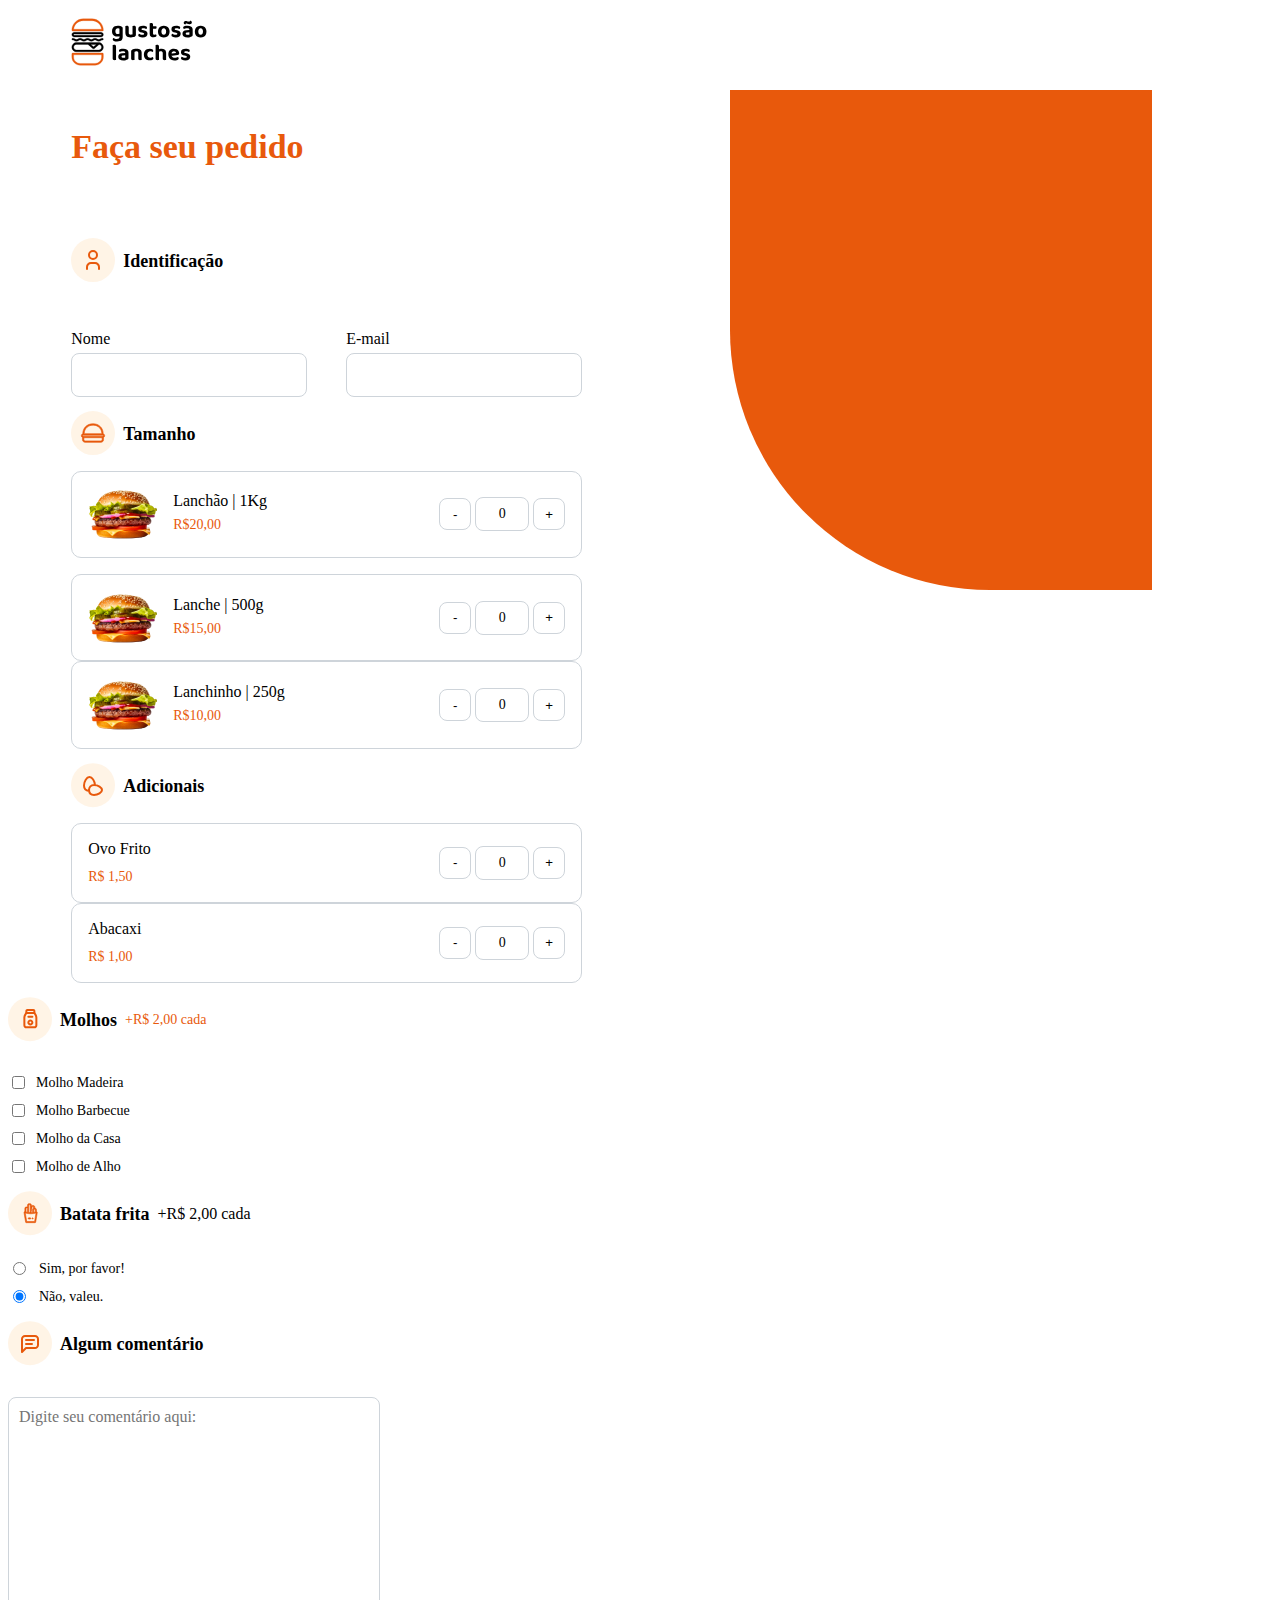
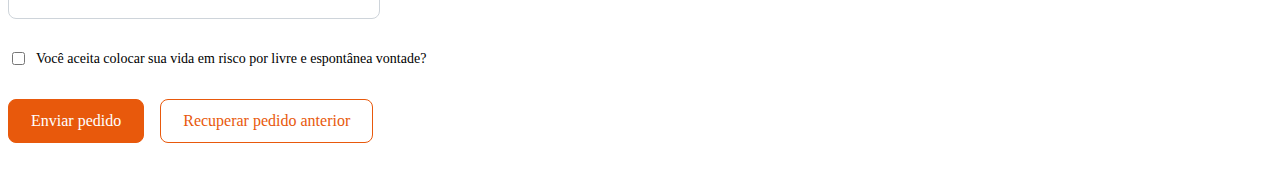
<file: 08-dom/index.html>
<!DOCTYPE html>
<html lang="en">

<head>
    <meta charset="UTF-8">
    <meta name="viewport" content="width=device-width, initial-scale=1.0">
    <link rel="stylesheet" href="style.css">
    <title>Podrão Lanches</title>
</head>

<body>
    <div class="principal">

        <main>
            <header>
                <img src="./img/logo.svg" alt="Logo da Loja">
            </header>

            <h1 class="envie-seu-pedido">Faça seu pedido</h1>

            <form action="" method="get">

                <div class="div-identificacao">
                    <div class="div-lg-identificacao">
                        <img src="./img/group-3.svg" alt="Logo de Identificação">
                        <h4>Identificação</h4>
                    </div>

                    <div class="inputs-identificacao">
                        <div class="input-name">
                            <label for="name">Nome</label>
                            <input type="text" name="Nome" id="name">
                        </div>

                        <div class="inputs-email">
                            <label for="e-mail">E-mail</label>
                            <input type="email" name="E-mail" id="email">
                        </div>
                    </div>
                </div>
                <div class="tamanho">
                    <div class="div-lg-identificacao">
                        <img src="./img/group-3t.svg" alt="Logo dos Lanches">
                        <h4>Tamanho</h4>
                    </div>
                </div>

                <div class="div-opcoes-lanches">
                    <div class="lanche">
                        <div class="tamanho-lanche">
                            <img src="./img/imghamburguer.png" alt="Foto de ícone com hamburguer">
                            <div>
                                <p class="opcao-lanche">Lanchão | 1Kg</p>
                                <p class="preco">R$20,00</p>
                            </div>
                        </div>
                        <div class="quantidade">
                            <button type="button" class="btn-menos-lanchao">-</button>
                            <p class="mostrador-itens" id="qtd-lanchao">0</p>
                            <button type="button" class="btn-mais-lanchao">+</button>
                        </div>
                    </div>

                    <div class="lanche">
                        <div class="tamanho-lanche">
                            <img src="./img/imghamburguer.png" alt="Foto de ícone com hamburguer">
                            <div>
                                <p class="opcao-lanche">Lanche | 500g</p>
                                <p class="preco">R$15,00</p>
                            </div>
                        </div>
                        <div class="quantidade">
                            <button type="button" class="btn-menos-lanche">-</button>
                            <p class="mostrador-itens" id="qtd-lanche">0</p>
                            <button type="button" class="btn-mais-lanche">+</button>
                        </div>
                    </div>
                </div>

                <div class="lanche">
                    <div class="tamanho-lanche">
                        <img src="./img/imghamburguer.png" alt="Foto de ícone com hamburguer">
                        <div>
                            <p class="opcao-lanche">Lanchinho | 250g</p>
                            <p class="preco">R$10,00</p>
                        </div>
                    </div>
                    <div class="quantidade">
                        <button type="button" class="btn-menos-lanchinho">-</button>
                        <p class="mostrador-itens" id="qtd-lanchinho">0</p>
                        <button type="button" class="btn-mais-lanchinho">+</button>
                    </div>
                </div>

                <div class="adicionais">
                    <div class="div-lg-identificacao">
                        <img src="./img/groupadc.svg" alt="Logo de adicionais">
                        <h4>Adicionais</h4>
                    </div>
                </div>

                <div class="div-adicionais">
                    <div class="opcao-adicional">
                        <p class="nome-opcional">Ovo Frito</p>
                        <p class="preco-opcional">R$ 1,50</p>
                    </div>

                    <div class="quantidade">
                        <button type="button" class="btn-menos-ovo">-</button>
                        <p class="mostrador-itens" id="qtd-ovo">0</p>
                        <button type="button" class="btn-mais-ovo">+</button>
                    </div>
                </div>

                <div class="div-adicionais">
                    <div class="opcao-adicional">
                        <p class="nome-opcional">Abacaxi</p>
                        <p class="preco-opcional">R$ 1,00</p>
                    </div>

                    <div class="quantidade">
                        <button type="button" class="btn-menos-abacaxi">-</button>
                        <p class="mostrador-itens" id="qtd-abacaxi">0</p>
                        <button type="button" class="btn-mais-abacaxi">+</button>
                    </div>
                </div>
    </div>
    </div>
    <div class="molhos">
        <div class="div-lg-identificacao">
            <img src="./img/molhos.svg" alt="Logo dos Molhos">
            <h4>Molhos</h4>
            <p class="preco-molho">+R$ 2,00 cada</p>
        </div>
        <div class="opcoes-molhos">
            <div class="div-tipo-molho">
                <input type="checkbox" name="molho" id="molho-madeira">
                <label for="molho-madeira">Molho Madeira</label>
            </div>

            <div class="div-tipo-molho">
                <input type="checkbox" name="molho" id="molho-barbecue">
                <label for="molho-barbecue">Molho Barbecue</label>
            </div>

            <div class="div-tipo-molho">
                <input type="checkbox" name="molho" id="molho-da-casa">
                <label for="molho-da-casa">Molho da Casa</label>
            </div>

            <div class="div-tipo-molho">
                <input type="checkbox" name="molho" id="molho-de-alho">
                <label for="molho-de-alho">Molho de Alho</label>
            </div>

        </div>
    </div>

    <div class="batata-frita">
        <div class="div-lg-identificacao">
            <img src="./img/batata-frita.svg" alt="Logo de batata frita">
            <h4>Batata frita</h4>
            <p class="preco-batata">+R$ 2,00 cada</p>
        </div>

        <div class="radio-batata">
            <div>
                <input type="radio" name="batata" id="sim">
                <label for="sim">Sim, por favor!</label>
            </div>

            <div>
                <input type="radio" name="batata" id="nao" checked>
                <label for="nao">Não, valeu.</label>
            </div>
        </div>

    </div>
    <div class="comentarios">
        <div class="div-lg-identificacao">
            <img src="./img/comentario.svg" alt="Logo de batata frita">
            <h4>Algum comentário</h4>

        </div>
        <textarea name="Comentario" id="" cols="30" rows="10" placeholder="Digite seu comentário aqui:"></textarea>
    </div>
    <div class="termo-aceite">
        <input type="checkbox" name="" id="aceite">
        <label for="aceite">Você aceita colocar sua vida em risco por livre e espontânea vontade?</label>
    </div>

    <div class="botoes">
        <button type="submit" class="btn-enviar">Enviar pedido</button>
        <button type="button" class="btn-recuperar">Recuperar pedido anterior</button>
    </div>
    </form>

    </main>
    <div class="canto-laranja"></div>
    </div>

    <aside class="ticket">
        <br><br>
        == PODRÃO LANCHES ==
        <br>
        Quem não sobrevive não volta mais
        <br>
        <p class="ticket-id">
            PEDIDO N<sup>o</sup> <span id="ticket-number"></span>
        </p>

        <div class="itens-lista">
            <ol id="orderList"></ol>
        </div>
        Valeu por nunca mais não voltar
        <br><br><br>
    </aside>
</body>
<script src="./script.js"></script>

</html>
</file>
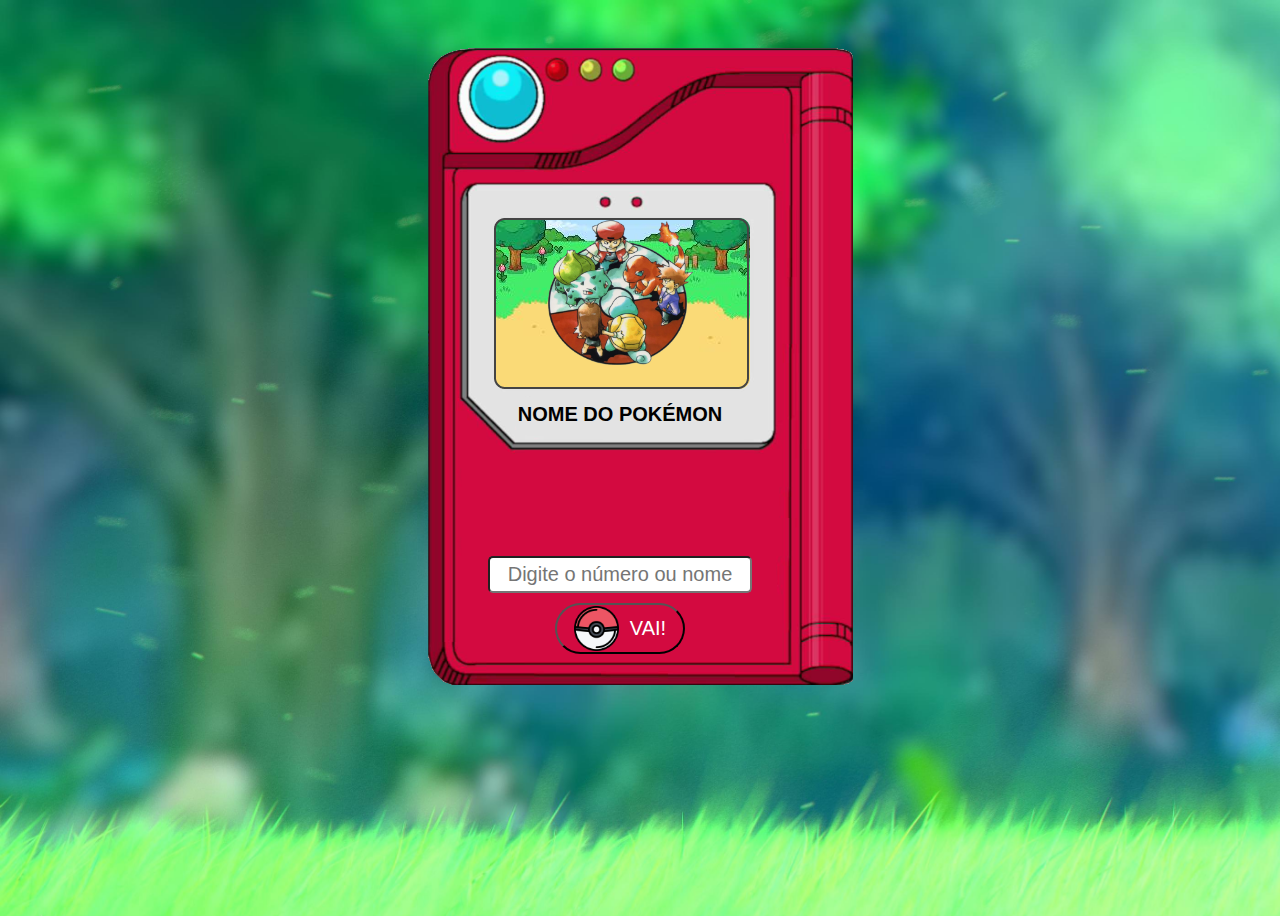
<file: 09-API/index.html>
<!DOCTYPE html>
<html lang="en">

<head>
    <meta charset="UTF-8">
    <meta name="viewport" content="width=device-width, initial-scale=1.0">
    <link rel="stylesheet" href="style.css">
    <link rel="shortcut icon" href="./img/poke-icon.png" type="image/x-icon">
    <title>Pokédex</title>
</head>

<body>
    <main>
        <div id="pokedex">
            <img src="./img/pokedex.png" alt="">
        </div>

        <div class="poke-alignment">
            <img id="poke-img" src="./img/poke-inicial.png" alt="">
            <p id="poke-name">Nome do pokémon</p>
        </div>

        <form action="" method="get">

            <input type="text" name="" id="name-input" placeholder="Digite o número ou nome" min="1">
            <button type="submit"><img src="./img/poke-icon.png" alt="">VAI!</button>
        </form>
    </main>

</body>
<script src="./script.js"></script>

</html>
</file>
<file: 08-dom/style.css>
main {
  display: flex;
  width: 511px;
  flex-direction: column;
  align-items: flex-start;
  gap: 32px;
  margin-left: 5%;
  margin-top: 10px;
}

.envie-seu-pedido {
  color: var(--orange-8, #e8590c);
  font-family: Inter;
  font-size: 34px;
  font-style: normal;
  font-weight: 700;
  line-height: 130%;
}

.div-identificacao {
  display: flex;
  width: 511px;
  flex-direction: column;
  align-items: flex-start;
  gap: 32px;
}

.div-lg-identificacao {
  display: flex;
  justify-content: center;
  align-items: center;
  gap: 8px;
}

.div-lg-identificacao h4 {
  color: var(--other-black, #000);
  font-family: Inter;
  font-size: 18px;
  font-style: normal;
  font-weight: 700;
  line-height: 145%;
}

.inputs-identificacao {
  display: flex;
  width: 511px;
  align-items: flex-start;
  gap: 16px;
  justify-content: space-between;
}

.input-name,
.inputs-email {
  display: flex;
  flex-direction: column;
  justify-content: center;
  align-items: flex-start;
  gap: 5px;
}

.inputs-identificacao label {
  display: flex;
  flex-direction: column;
  justify-content: center;
  align-items: flex-start;
  gap: 5px;
  flex: 1 0 0;
}

.inputs-identificacao input[type="text"],
.inputs-identificacao input[type="email"] {
  flex: 1 0 0;
  color: var(--other-black, #000);
  font-family: Inter;
  font-size: 16px;
  font-style: normal;
  font-weight: 400;
  line-height: 40px;
  border: 1px solid var(--gray-4, #ced4da);
  border-radius: 8px;
  width: 230px;
}

.tamanho {
  display: flex;
  flex-direction: column;
  align-items: flex-start;
  gap: 16px;
  align-self: stretch;
}

.div-opcoes-lanches {
  display: flex;
  flex-direction: column;
  align-items: flex-start;
  gap: 16px;
  align-self: stretch;
}

.lanche {
  display: flex;
  height: 69.369px;
  padding: 8px 16px;
  border-radius: 10px;
  border: 1px solid var(--gray-4, #ced4da);
  justify-content: space-between;
  align-items: center;
  align-self: stretch;
}

.tamanho-lanche {
  display: flex;
  align-items: center;
  gap: 16px;
}
.tamanho-lanche div {
  display: flex;
  flex-direction: column;
  align-items: flex-start;
  gap: 4px;
}

.opcao-lanche {
  margin: 0px;
}

.opcao-lanche p {
  color: var(--other-black, #000);
  font-family: Inter;
  font-size: 16px;
  font-style: normal;
  font-weight: 500;
  line-height: 155%;
  margin: 0px;
}

.preco {
  color: var(--orange-8, #e8590c);
  font-family: Inter;
  font-size: 14px;
  font-style: normal;
  font-weight: 500;
  line-height: 155%;
  margin: 0px;
}

.quantidade {
  display: flex;
  align-items: center;
  gap: 4px;
}

.btn-menos-lanchao,
.btn-menos-lanche,
.btn-menos-lanchinho,
.btn-mais-lanchao,
.btn-mais-lanche,
.btn-mais-lanchinho,
.btn-menos-ovo,
.btn-mais-ovo,
.btn-menos-abacaxi,
.btn-mais-abacaxi {
  width: 32px;
  height: 32px;
  border-radius: 8px;
  border: 1px solid var(--gray-4, #ced4da);
  flex-shrink: 0;
  background-color: white;
}

.mostrador-itens {
  width: 52px;
  height: 32px;
  border-radius: 8px;
  border: 1px solid var(--gray-4, #ced4da);
  flex-shrink: 0;
  display: flex;
  justify-content: center;
  align-items: center;
  font-family: Inter;
  font-size: 14px;
  font-style: normal;
  font-weight: 500;
}

.adicionais {
  display: flex;
  flex-direction: column;
  align-items: flex-start;
  gap: 16px;
  align-self: stretch;
}

.div-adicionais {
  display: flex;
  padding: 8px 16px;
  border-radius: 10px;
  border: 1px solid var(--gray-4, #ced4da);
  justify-content: space-between;
  align-items: center;
  align-self: stretch;
}

.opcao-adicional {
  display: flex;
  flex-direction: column;
  align-items: flex-start;
  gap: 4px;
}

.nome-opcional {
  color: var(--other-black, #000);
  font-family: Inter;
  font-size: 16px;
  font-style: normal;
  font-weight: 500;
  line-height: 155%;
  margin: 0px;
}

.preco-opcional {
  color: var(--orange-8, #e8590c);
  font-family: Inter;
  font-size: 14px;
  font-style: normal;
  font-weight: 500;
  line-height: 155%;
  margin: 0px;
}

.molhos {
  display: flex;
  flex-direction: column;
  align-items: flex-start;
  gap: 16px;
  align-self: stretch;
}

.preco-molho {
  color: var(--orange-8, #e8590c);
  font-family: Inter;
  font-size: 14px;
  font-style: normal;
  font-weight: 500;
  line-height: 155%;
}

.opcoes-molhos {
  display: flex;
  flex-direction: column;
  align-items: flex-start;
  gap: 8px;
}

.checkbox {
  display: flex;
  justify-content: center;
  align-items: flex-start;
  gap: 12px;
}

.opcoes-molhos label {
  color: var(--other-black, #000);
  font-family: Inter;
  font-size: 14px;
  font-style: normal;
  font-weight: 400;
  line-height: 20px;
}

.div-tipo-molho {
  display: flex;
  align-items: flex-start;
  gap: 8px;
}

.batata-frita {
  display: flex;
  align-items: flex-start;
  flex-direction: column;
  gap: 8px;
}

.radio-batata {
  display: flex;
  flex-direction: column;
  align-items: flex-start;
  gap: 8px;
}

input[type="radio"] {
  display: flex;
  align-items: flex-start;
  gap: 10px;
}

.radio-batata label {
  color: var(--other-black, #000);
  font-family: Inter;
  font-size: 14px;
  font-style: normal;
  font-weight: 400;
  line-height: 20px;
}

.radio-batata div {
  display: flex;
  border-radius: 32px;
  align-items: flex-start;
  gap: 10px;
}

.comentarios {
  display: flex;
  flex-direction: column;
  align-items: flex-start;
  gap: 16px;
  align-self: stretch;
}

textarea {
  display: flex;
  align-items: flex-start;
  gap: 10px;
  align-self: stretch;
  border-radius: 8px;
  border: 1px solid var(--gray-4, #ced4da);
  resize: none;
  color: var(--gray-4, #797b7d);
  font-family: Inter;
  font-size: 16px;
  font-style: normal;
  font-weight: 400;
  padding: 10px;
  height: 200px;
  width: 350px;
}

.termo-aceite {
  display: flex;
  align-items: center;
  gap: 8px;
  margin-top: 30px;
}
.termo-aceite input {
  display: flex;
  border-radius: 2px;
  align-items: flex-start;
  gap: 10px;
}

.termo-aceite label {
  color: var(--other-black, #000);
  font-family: Inter;
  font-size: 14px;
  font-style: normal;
  font-weight: 400;
  line-height: 20px;
}

.botoes {
  display: flex;
  align-items: flex-start;
  gap: 16px;
  margin: 30px 0px;
}

.btn-enviar {
  display: flex;
  padding: 1px 22px;
  border-radius: 8px;
  border: 1px solid var(--orange-8, #e8590c);
  background: var(--orange-8, #e8590c);
  justify-content: center;
  align-items: center;
  gap: 10px;
  color: var(--other-white, #fff);
  /* components/button/md */
  font-family: Inter;
  font-size: 16px;
  font-style: normal;
  font-weight: 400;
  line-height: 40px; /* 250% */
}

.btn-recuperar {
  display: flex;
  padding: 1px 22px;
  border-radius: 8px;
  border: 1px solid var(--orange-8, #e8590c);
  justify-content: center;
  align-items: center;
  gap: 10px;
  color: var(--orange-8, #e8590c);
  /* components/button/md */
  font-family: Inter;
  font-size: 16px;
  font-style: normal;
  font-weight: 400;
  line-height: 40px; /* 250% */
  background-color: white;
}

.canto-laranja {
  width: 421.736px;
  height: 500.431px;
  border-radius: 0px 0px 0px 260px;
  background: var(--orange-8, #e8590c);
  flex-shrink: 0;
  position: absolute;
  top: 10%;
  right: 10%;
}

.principal {
  display: flex;
  justify-content: space-between;
  margin: 0px;
}

.ticket {
  display: none;
  width: 405px;
  border-radius: 20px;
  background: var(--orange-0, #fff4e6);
  flex-shrink: 0;
  position: absolute;
  top: 20%;
  right: 20%;
  color: var(--other-black, #000);
  font-family: inter;
  font-size: 14px;
  font-style: normal;
  font-weight: 400;
  line-height: 130%;
  text-align: center;
}

.ticket-id {
  color: var(--orange-8, #e8590c);
  font-family: inter;
  font-size: 34px;
  font-style: normal;
  font-weight: 400;
  line-height: 130%;
  text-align: center;
  margin: 10px 0px;
  text-transform: uppercase;
}

.itens-lista {
  display: flex;
  flex-direction: column;
  gap: 8px;
  text-align: left;
}

.itens-lista ol {
  list-style-type: none;
}

.itens-lista h3 {
  text-align: right;
  margin-right: 40px;
}
</file>
<file: 09-API/style.css>
body {
  background-image: url("./img/poke-background.jpeg");
  background-size: cover;
  height: 100vh;
}

main {
  text-align: center;
  height: 100%;
  vertical-align: center;
}

form {
  position: relative;
  bottom: 350px;
  right: 20px;
  display: flex;
  flex-direction: column;
  align-items: center;
  margin: auto;
}

form input {
  font-size: 20px;
  width: 250px;
  padding: 5px;
  text-align: center;
  border-radius: 5px;
}

form button {
  margin-top: 10px;
  background: transparent;
  border-radius: 10000000px;
  display: flex;
  align-items: center;
  justify-content: space-evenly;
  width: 130px;
  color: white;
  font-size: 20px;
}

button img {
  height: 45px;
}

.poke-alignment {
  position: relative;
  bottom: 470px;
  right: 20px;
}

.poke-alignment img {
  width: 150px;
  height: 150px;
  padding-bottom: 20px;
}

.poke-alignment p {
  text-transform: uppercase;
  font-family: Arial, Helvetica, sans-serif;
  font-weight: 600;
  font-size: 20px;
  margin: 10px 0;
}

#pokedex {
  text-align: center;
  padding-top: 40px;
}
</file>
